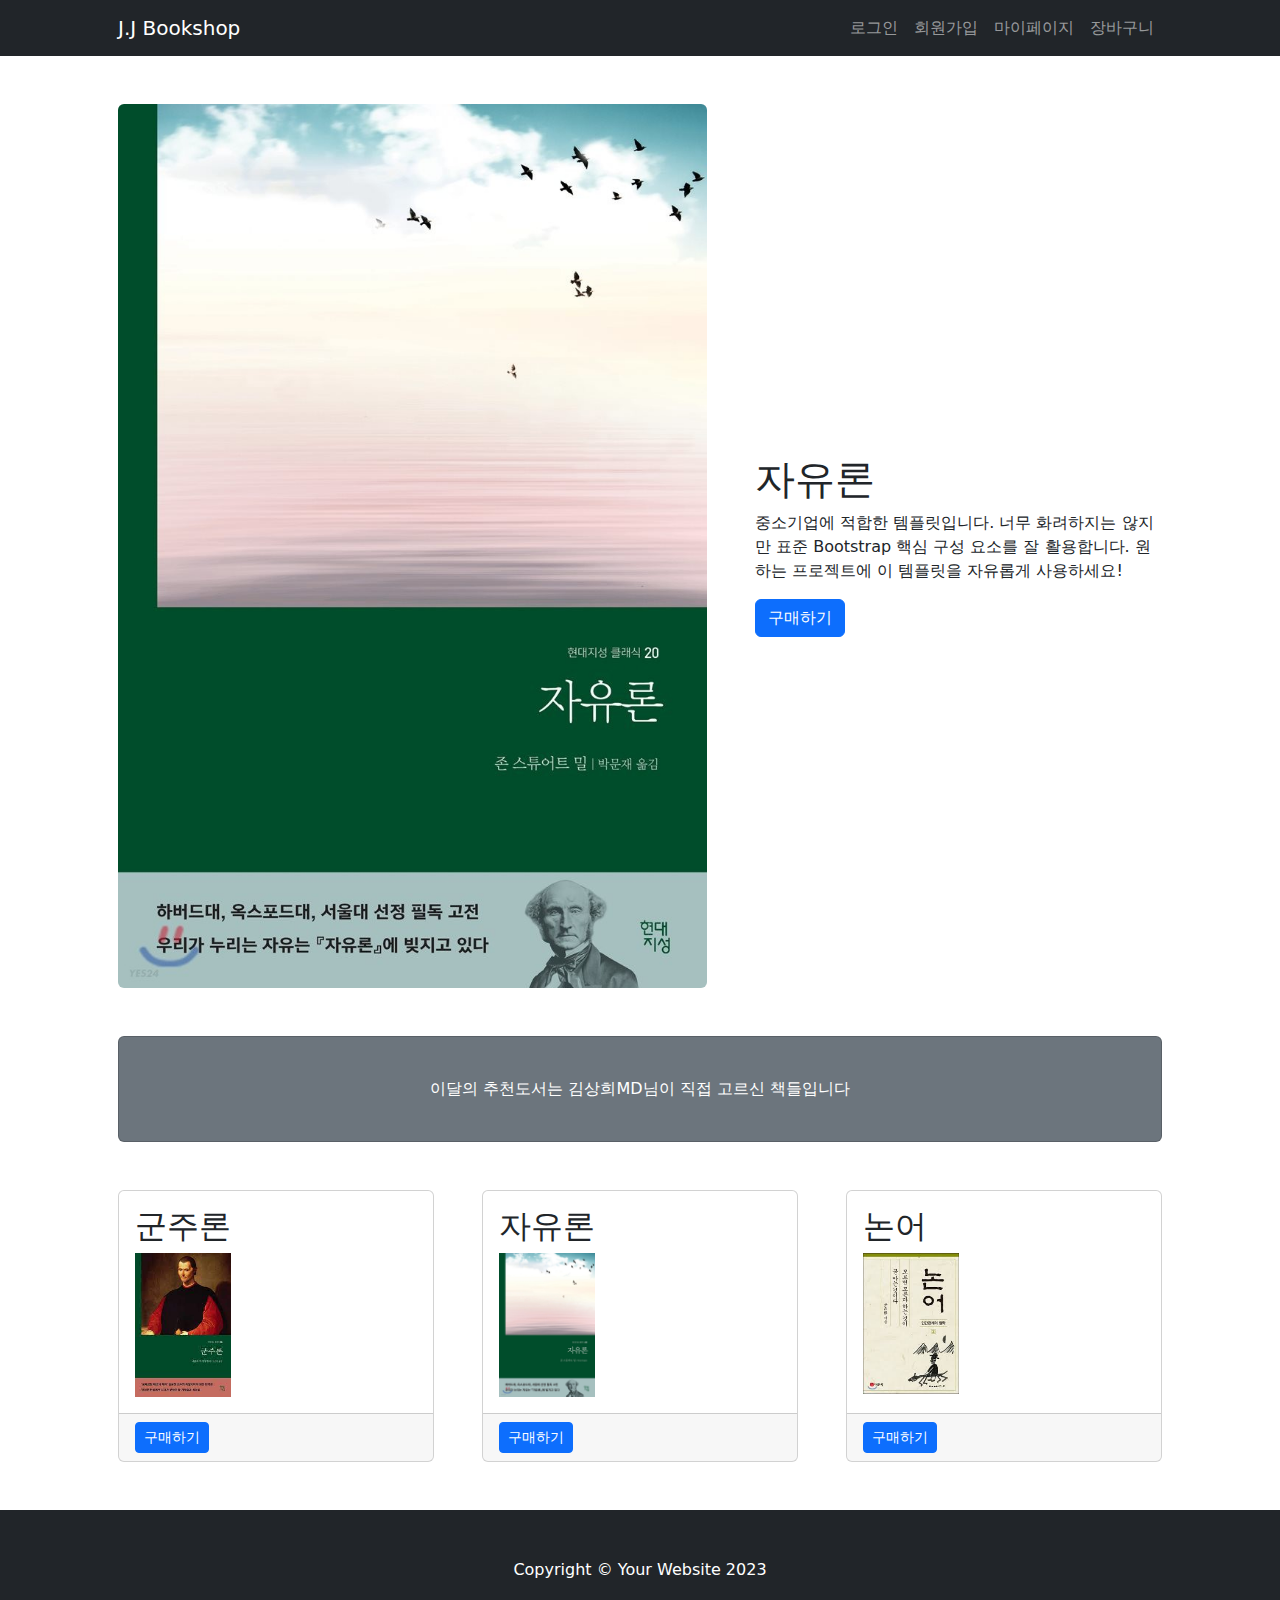
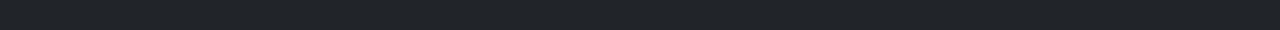
<file: templates/index.html>
<!DOCTYPE html>
<html lang="en">
    <head>
        <meta charset="utf-8" />
        <meta name="viewport" content="width=device-width, initial-scale=1, shrink-to-fit=no" />
        <meta name="description" content="" />
        <meta name="author" content="" />
        <title>J.J Bookshop</title>
        <!-- Favicon-->
        <link rel="icon" type="image/x-icon" href="assets/favicon.ico" />
        <!-- Core theme CSS (includes Bootstrap)-->
        <link href="css/styles.css" rel="stylesheet" />
    </head>
    <body>
        <!-- Responsive navbar-->
        <nav class="navbar navbar-expand-lg navbar-dark bg-dark">
            <div class="container px-5">
                <a class="navbar-brand" href="#!">J.J Bookshop</a>
                <button class="navbar-toggler" type="button" data-bs-toggle="collapse" data-bs-target="#navbarSupportedContent" aria-controls="navbarSupportedContent" aria-expanded="false" aria-label="Toggle navigation"><span class="navbar-toggler-icon"></span></button>
                <div class="collapse navbar-collapse" id="navbarSupportedContent">
                    <ul class="navbar-nav ms-auto mb-2 mb-lg-0">
                        <li class="nav-item"><a class="nav-link" href="#!">로그인</a></li>
                        <li class="nav-item"><a class="nav-link" href="#!">회원가입</a></li>
                        <li class="nav-item"><a class="nav-link" href="#!">마이페이지</a></li>
                        <li class="nav-item"><a class="nav-link" href="#!">장바구니</a></li>
                    </ul>
                </div>
            </div>
        </nav>
        <!-- Page Content-->
        <div class="container px-4 px-lg-5">
            <!-- Heading Row-->
            <div class="row gx-4 gx-lg-5 align-items-center my-5">
                <div class="col-lg-7"><img class="img-fluid rounded mb-4 mb-lg-0" src="img/111.jpg" alt="..." /></div>
                <div class="col-lg-5">
                    <h1 class="font-weight-light">자유론</h1>
                    <p>중소기업에 적합한 템플릿입니다. 너무 화려하지는 않지만 표준 Bootstrap 핵심 구성 요소를 잘 활용합니다. 원하는 프로젝트에 이 템플릿을 자유롭게 사용하세요!</p>
                    <button type="button" class="btn btn-primary">구매하기</button>
                </div>
            </div>
            <!-- Call to Action-->
            <div class="card text-white bg-secondary my-5 py-4 text-center">
                <div class="card-body"><p class="text-white m-0">이달의 추천도서는 김상희MD님이 직접 고르신 책들입니다</p></div>
            </div>
            <!-- Content Row-->
            <div class="row gx-4 gx-lg-5">
                <div class="col-md-4 mb-5">
                    <div class="card h-100">
                        <div class="card-body">
                            <h2 class="card-title">군주론</h2>
                            <img src="img/333.jpg" class="img-fluid" alt="..."style="width: 6rem">
                        </div>
                        <div class="card-footer"><a class="btn btn-primary btn-sm" href="#!">구매하기</a></div>
                    </div>
                </div>
                <div class="col-md-4 mb-5">
                    <div class="card h-100">
                        <div class="card-body">
                            <h2 class="card-title">자유론</h2>
                            <img src="img/111.jpg" class="img-fluid" alt="..."style="width: 6rem">
                        </div>
                        <div class="card-footer"><a class="btn btn-primary btn-sm" href="#!">구매하기</a></div>
                    </div>
                </div>
                <div class="col-md-4 mb-5">
                    <div class="card h-100">
                        <div class="card-body">
                            <h2 class="card-title">논어</h2>
                            <img src="img/222.jpg" class="img-fluid" alt="..."style="width: 6rem">
                        </div>
                        <div class="card-footer"><a class="btn btn-primary btn-sm" href="#!">구매하기</a></div>
                    </div>
                </div>
            </div>
        </div>
        <!-- Footer-->
        <footer class="py-5 bg-dark">
            <div class="container px-4 px-lg-5"><p class="m-0 text-center text-white">Copyright &copy; Your Website 2023</p></div>
        </footer>
        <!-- Bootstrap core JS-->
        <script src="https://cdn.jsdelivr.net/npm/bootstrap@5.2.3/dist/js/bootstrap.bundle.min.js"></script>
        <!-- Core theme JS-->
        <script src="js/scripts.js"></script>
    </body>
</html>
</file>
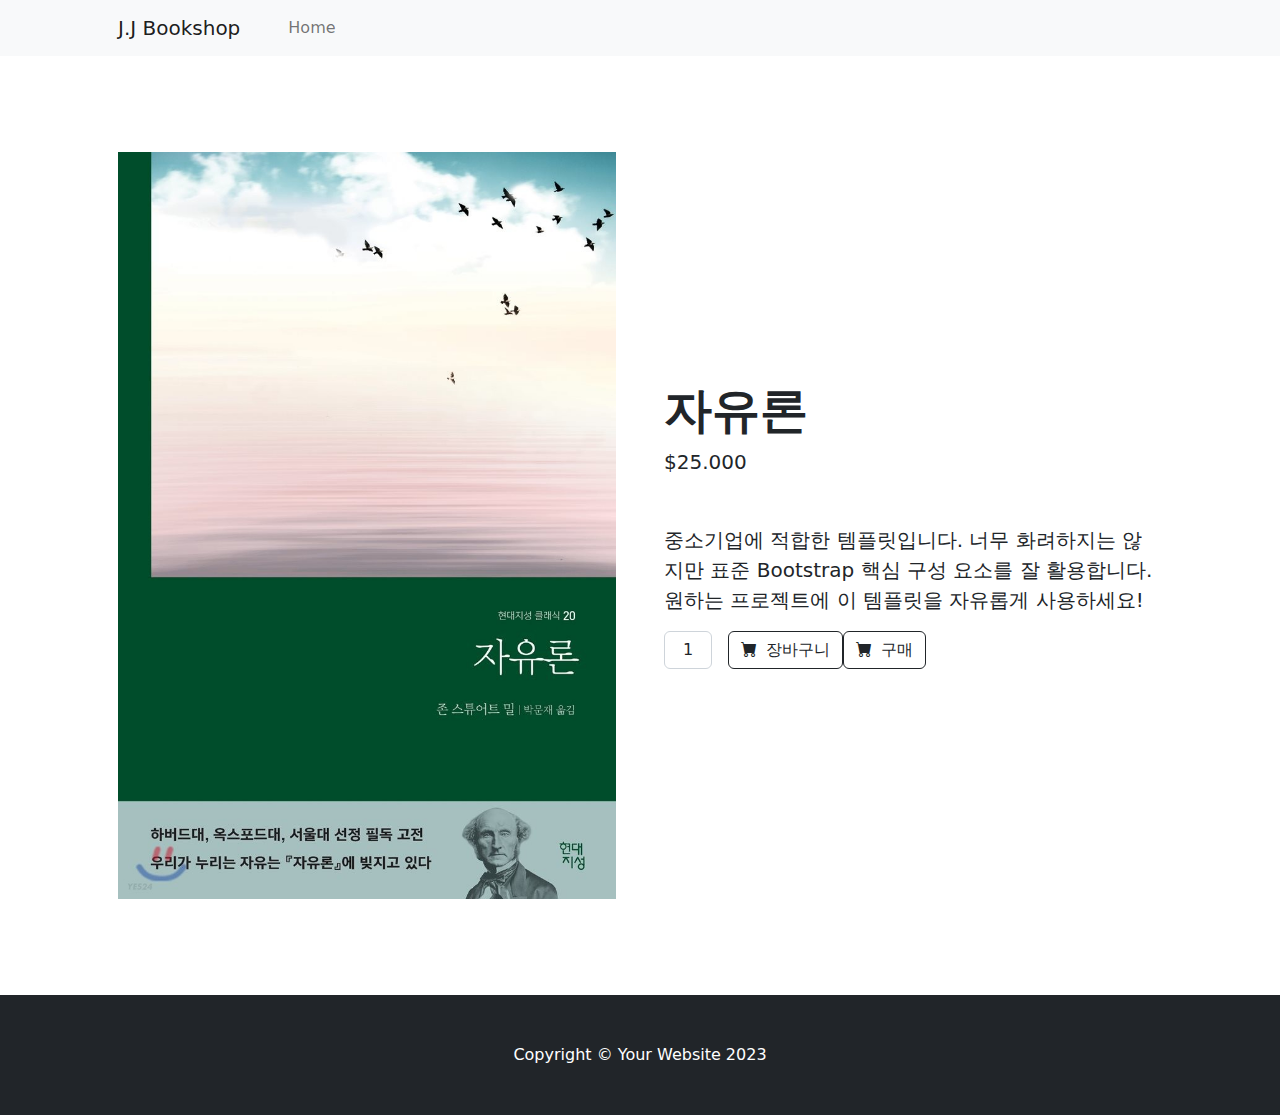
<file: templates/buy.html>
<!DOCTYPE html>
<html lang="en">
    <head>
        <meta charset="utf-8" />
        <meta name="viewport" content="width=device-width, initial-scale=1, shrink-to-fit=no" />
        <meta name="description" content="" />
        <meta name="author" content="" />
        <title>J.J Bookshop</title>
        <!-- Favicon-->
        <link rel="icon" type="image/x-icon" href="assets/favicon.ico" />
        <!-- Bootstrap icons-->
        <link href="https://cdn.jsdelivr.net/npm/bootstrap-icons@1.5.0/font/bootstrap-icons.css" rel="stylesheet" />
        <!-- Core theme CSS (includes Bootstrap)-->
        <link href="css/styles.css" rel="stylesheet" />
    </head>
    <body>
        <!-- Navigation-->
        <nav class="navbar navbar-expand-lg navbar-light bg-light">
            <div class="container px-4 px-lg-5">
                <a class="navbar-brand" href="#!">J.J Bookshop</a>
                <button class="navbar-toggler" type="button" data-bs-toggle="collapse" data-bs-target="#navbarSupportedContent" aria-controls="navbarSupportedContent" aria-expanded="false" aria-label="Toggle navigation"><span class="navbar-toggler-icon"></span></button>
                <div class="collapse navbar-collapse" id="navbarSupportedContent">
                    <ul class="navbar-nav me-auto mb-2 mb-lg-0 ms-lg-4">
                        <li class="nav-item"><a class="nav-link " aria-current="page" href="#!">Home</a></li>
                    </ul>
                </div>
            </div>
        </nav>
        <!-- Product section-->
        <section class="py-5">
            <div class="container px-4 px-lg-5 my-5">
                <div class="row gx-4 gx-lg-5 align-items-center">
                    <div class="col-md-6"><img class="card-img-top mb-5 mb-md-0" src="img/111.jpg" alt="..." /></div>
                    <div class="col-md-6">
                        <h1 class="display-5 fw-bolder">자유론</h1>
                        <div class="fs-5 mb-5">
                            <span>$25.000</span>
                        </div>
                        <p class="lead">중소기업에 적합한 템플릿입니다. 너무 화려하지는 않지만 표준 Bootstrap 핵심 구성 요소를 잘 활용합니다. 원하는 프로젝트에 이 템플릿을 자유롭게 사용하세요!</p>
                        <div class="d-flex">
                            <input class="form-control text-center me-3" id="inputQuantity" type="num" value="1" style="max-width: 3rem" />
                            <button class="btn btn-outline-dark flex-shrink-0" type="button">
                                <i class="bi-cart-fill me-1"></i>
                                장바구니
                            </button>
                            <button class="btn btn-outline-dark flex-shrink-0" type="button">
                                <i class="bi-cart-fill me-1"></i>
                                구매
                            </button>
                        </div>
                    </div>
                </div>
            </div>
        </section>
        <!-- Related items section-->
        <!-- Footer-->
        <footer class="py-5 bg-dark">
            <div class="container"><p class="m-0 text-center text-white">Copyright &copy; Your Website 2023</p></div>
        </footer>
        <!-- Bootstrap core JS-->
        <script src="https://cdn.jsdelivr.net/npm/bootstrap@5.2.3/dist/js/bootstrap.bundle.min.js"></script>
        <!-- Core theme JS-->
        <script src="js/scripts.js"></script>
    </body>
</html>
</file>
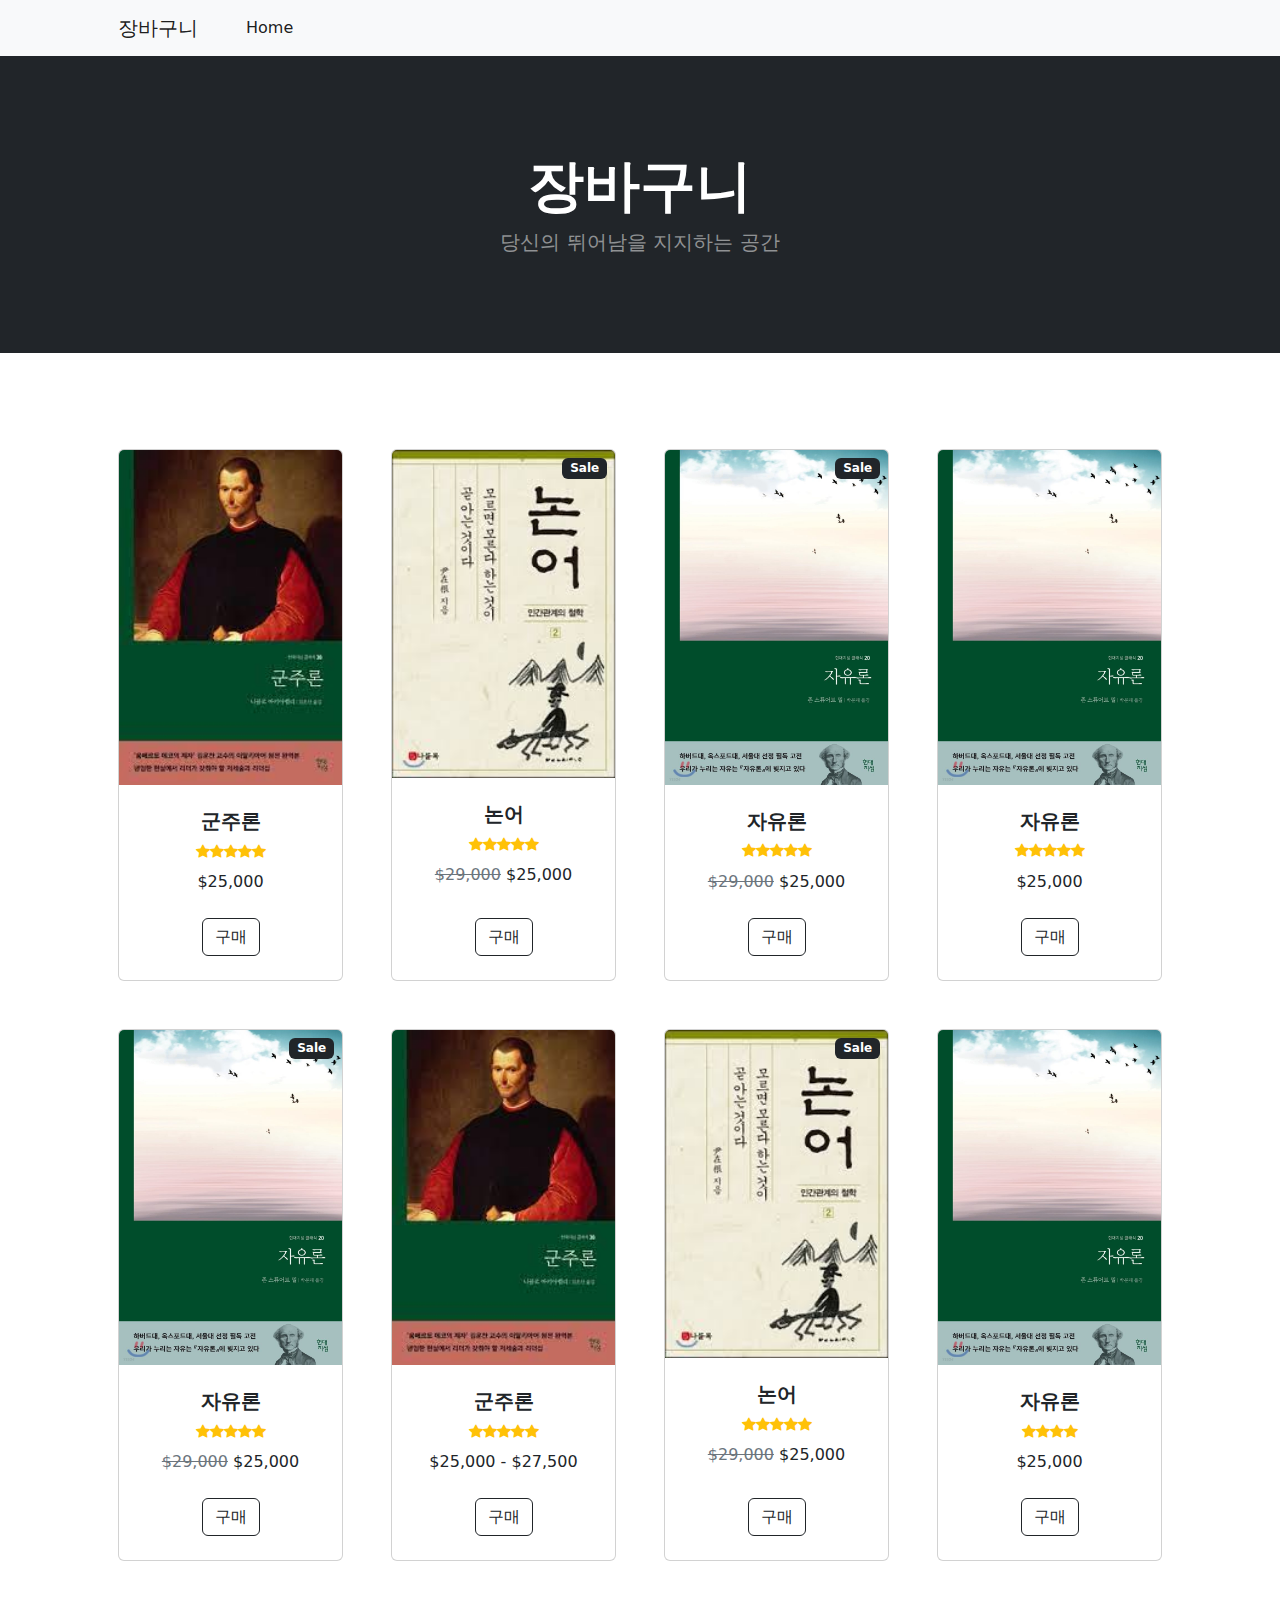
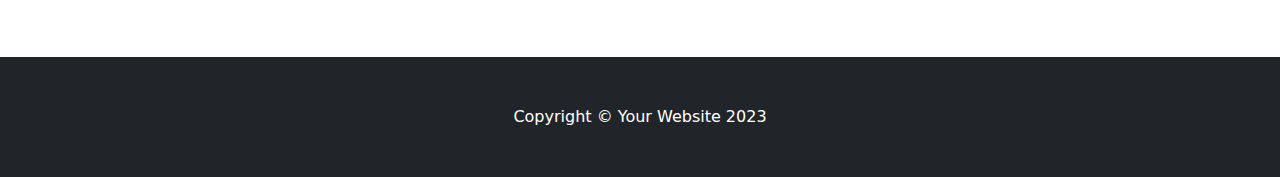
<file: templates/collect.html>
<!DOCTYPE html>
<html lang="en">
    <head>
        <meta charset="utf-8" />
        <meta name="viewport" content="width=device-width, initial-scale=1, shrink-to-fit=no" />
        <meta name="description" content="" />
        <meta name="author" content="" />
        <title>J.J Bookshop</title>
        <!-- Favicon-->
        <link rel="icon" type="image/x-icon" href="assets/favicon.ico" />
        <!-- Bootstrap icons-->
        <link href="https://cdn.jsdelivr.net/npm/bootstrap-icons@1.5.0/font/bootstrap-icons.css" rel="stylesheet" />
        <!-- Core theme CSS (includes Bootstrap)-->
        <link href="css/styles.css" rel="stylesheet" />
    </head>
    <body>
        <!-- Navigation-->
        <nav class="navbar navbar-expand-lg navbar-light bg-light">
            <div class="container px-4 px-lg-5">
                <a class="navbar-brand" href="#!">장바구니</a>
                <button class="navbar-toggler" type="button" data-bs-toggle="collapse" data-bs-target="#navbarSupportedContent" aria-controls="navbarSupportedContent" aria-expanded="false" aria-label="Toggle navigation"><span class="navbar-toggler-icon"></span></button>
                <div class="collapse navbar-collapse" id="navbarSupportedContent">
                    <ul class="navbar-nav me-auto mb-2 mb-lg-0 ms-lg-4">
                        <li class="nav-item"><a class="nav-link active" aria-current="page" href="#!">Home</a></li>
                    </ul>
                    <form class="d-flex">
                    </form>
                </div>
            </div>
        </nav>
        <!-- Header-->
        <header class="bg-dark py-5">
            <div class="container px-4 px-lg-5 my-5">
                <div class="text-center text-white">
                    <h1 class="display-4 fw-bolder">장바구니</h1>
                    <p class="lead fw-normal text-white-50 mb-0">당신의 뛰어남을 지지하는 공간</p>
                </div>
            </div>
        </header>
        <!-- Section-->
        <section class="py-5">
            <div class="container px-4 px-lg-5 mt-5">
                <div class="row gx-4 gx-lg-5 row-cols-2 row-cols-md-3 row-cols-xl-4 justify-content-center">
                    <div class="col mb-5">
                        <div class="card h-100">
                            <!-- Product image-->
                            <img class="card-img-top" src="img/333.jpg" alt="..." />
                            <!-- Product details-->
                            <div class="card-body p-4">
                                <div class="text-center">
                                    <!-- Product name-->
                                    <h5 class="fw-bolder">군주론</h5>
                                    <div class="d-flex justify-content-center small text-warning mb-2">
                                        <div class="bi-star-fill"></div>
                                        <div class="bi-star-fill"></div>
                                        <div class="bi-star-fill"></div>
                                        <div class="bi-star-fill"></div>
                                        <div class="bi-star-fill"></div>
                                    </div>
                                    <!-- Product price-->
                                    $25,000 
                                </div>
                            </div>
                            <!-- Product actions-->
                            <div class="card-footer p-4 pt-0 border-top-0 bg-transparent">
                                <div class="text-center"><a class="btn btn-outline-dark mt-auto" href="#">구매</a></div>
                            </div>
                        </div>
                    </div>
                    <div class="col mb-5">
                        <div class="card h-100">
                            <!-- Sale badge-->
                            <div class="badge bg-dark text-white position-absolute" style="top: 0.5rem; right: 0.5rem">Sale</div>
                            <!-- Product image-->
                            <img class="card-img-top" src="img/222.jpg" alt="..." />
                            <!-- Product details-->
                            <div class="card-body p-4">
                                <div class="text-center">
                                    <!-- Product name-->
                                    <h5 class="fw-bolder">논어</h5>
                                    <!-- Product reviews-->
                                    <div class="d-flex justify-content-center small text-warning mb-2">
                                        <div class="bi-star-fill"></div>
                                        <div class="bi-star-fill"></div>
                                        <div class="bi-star-fill"></div>
                                        <div class="bi-star-fill"></div>
                                        <div class="bi-star-fill"></div>
                                    </div>
                                    <!-- Product price-->
                                    <span class="text-muted text-decoration-line-through">$29,000</span>
                                    $25,000 
                                </div>
                            </div>
                            <!-- Product actions-->
                            <div class="card-footer p-4 pt-0 border-top-0 bg-transparent">
                                <div class="text-center"><a class="btn btn-outline-dark mt-auto" href="#">구매</a></div>
                            </div>
                        </div>
                    </div>
                    <div class="col mb-5">
                        <div class="card h-100">
                            <!-- Sale badge-->
                            <div class="badge bg-dark text-white position-absolute" style="top: 0.5rem; right: 0.5rem">Sale</div>
                            <!-- Product image-->
                            <img class="card-img-top" src="img/111.jpg" alt="..." />
                            <!-- Product details-->
                            <div class="card-body p-4">
                                <div class="text-center">
                                    <!-- Product name-->
                                    <h5 class="fw-bolder">자유론</h5>
                                    <div class="d-flex justify-content-center small text-warning mb-2">
                                        <div class="bi-star-fill"></div>
                                        <div class="bi-star-fill"></div>
                                        <div class="bi-star-fill"></div>
                                        <div class="bi-star-fill"></div>
                                        <div class="bi-star-fill"></div>
                                    </div>
                                    <!-- Product price-->
                                    <span class="text-muted text-decoration-line-through">$29,000</span>
                                    $25,000 
                                </div>
                            </div>
                            <!-- Product actions-->
                            <div class="card-footer p-4 pt-0 border-top-0 bg-transparent">
                                <div class="text-center"><a class="btn btn-outline-dark mt-auto" href="#">구매</a></div>
                            </div>
                        </div>
                    </div>
                    <div class="col mb-5">
                        <div class="card h-100">
                            <!-- Product image-->
                            <img class="card-img-top" src="img/111.jpg" alt="..." />
                            <!-- Product details-->
                            <div class="card-body p-4">
                                <div class="text-center">
                                    <!-- Product name-->
                                    <h5 class="fw-bolder">자유론</h5>
                                    <!-- Product reviews-->
                                    <div class="d-flex justify-content-center small text-warning mb-2">
                                        <div class="bi-star-fill"></div>
                                        <div class="bi-star-fill"></div>
                                        <div class="bi-star-fill"></div>
                                        <div class="bi-star-fill"></div>
                                        <div class="bi-star-fill"></div>
                                    </div>
                                    <!-- Product price-->
                                    $25,000 
                                </div>
                            </div>
                            <!-- Product actions-->
                            <div class="card-footer p-4 pt-0 border-top-0 bg-transparent">
                                <div class="text-center"><a class="btn btn-outline-dark mt-auto" href="#">구매</a></div>
                            </div>
                        </div>
                    </div>
                    <div class="col mb-5">
                        <div class="card h-100">
                            <!-- Sale badge-->
                            <div class="badge bg-dark text-white position-absolute" style="top: 0.5rem; right: 0.5rem">Sale</div>
                            <!-- Product image-->
                            <img class="card-img-top" src="img/111.jpg" alt="..." />
                            <!-- Product details-->
                            <div class="card-body p-4">
                                <div class="text-center">
                                    <!-- Product name-->
                                    <h5 class="fw-bolder">자유론</h5>
                                    <div class="d-flex justify-content-center small text-warning mb-2">
                                        <div class="bi-star-fill"></div>
                                        <div class="bi-star-fill"></div>
                                        <div class="bi-star-fill"></div>
                                        <div class="bi-star-fill"></div>
                                        <div class="bi-star-fill"></div>
                                    </div>
                                    <!-- Product price-->
                                    <span class="text-muted text-decoration-line-through">$29,000</span>
                                    $25,000 
                                </div>
                            </div>
                            <!-- Product actions-->
                            <div class="card-footer p-4 pt-0 border-top-0 bg-transparent">
                                <div class="text-center"><a class="btn btn-outline-dark mt-auto" href="#">구매</a></div>
                            </div>
                        </div>
                    </div>
                    <div class="col mb-5">
                        <div class="card h-100">
                            <!-- Product image-->
                            <img class="card-img-top" src="img/333.jpg" alt="..." />
                            <!-- Product details-->
                            <div class="card-body p-4">
                                <div class="text-center">
                                    <!-- Product name-->
                                    <h5 class="fw-bolder">군주론</h5>
                                    <div class="d-flex justify-content-center small text-warning mb-2">
                                        <div class="bi-star-fill"></div>
                                        <div class="bi-star-fill"></div>
                                        <div class="bi-star-fill"></div>
                                        <div class="bi-star-fill"></div>
                                        <div class="bi-star-fill"></div>
                                    </div>
                                    <!-- Product price-->
                                    $25,000 - $27,500
                                </div>
                            </div>
                            <!-- Product actions-->
                            <div class="card-footer p-4 pt-0 border-top-0 bg-transparent">
                                <div class="text-center"><a class="btn btn-outline-dark mt-auto" href="#">구매</a></div>
                            </div>
                        </div>
                    </div>
                    <div class="col mb-5">
                        <div class="card h-100">
                            <!-- Sale badge-->
                            <div class="badge bg-dark text-white position-absolute" style="top: 0.5rem; right: 0.5rem">Sale</div>
                            <!-- Product image-->
                            <img class="card-img-top" src="img/222.jpg" alt="..." />
                            <!-- Product details-->
                            <div class="card-body p-4">
                                <div class="text-center">
                                    <!-- Product name-->
                                    <h5 class="fw-bolder">논어</h5>
                                    <!-- Product reviews-->
                                    <div class="d-flex justify-content-center small text-warning mb-2">
                                        <div class="bi-star-fill"></div>
                                        <div class="bi-star-fill"></div>
                                        <div class="bi-star-fill"></div>
                                        <div class="bi-star-fill"></div>
                                        <div class="bi-star-fill"></div>
                                    </div>
                                    <!-- Product price-->
                                    <span class="text-muted text-decoration-line-through">$29,000</span>
                                    $25,000 
                                </div>
                            </div>
                            <!-- Product actions-->
                            <div class="card-footer p-4 pt-0 border-top-0 bg-transparent">
                                <div class="text-center"><a class="btn btn-outline-dark mt-auto" href="#">구매</a></div>
                            </div>
                        </div>
                    </div>
                    <div class="col mb-5">
                        <div class="card h-100">
                            <!-- Product image-->
                            <img class="card-img-top" src="img/111.jpg" alt="..." />
                            <!-- Product details-->
                            <div class="card-body p-4">
                                <div class="text-center">
                                    <!-- Product name-->
                                    <h5 class="fw-bolder">자유론</h5>
                                    <!-- Product reviews-->
                                    <div class="d-flex justify-content-center small text-warning mb-2">
                                        <div class="bi-star-fill"></div>
                                        <div class="bi-star-fill"></div>
                                        <div class="bi-star-fill"></div>
                                        <div class="bi-star-fill"></div>
                                    </div>
                                    <!-- Product price-->
                                    $25,000 
                                </div>
                            </div>
                            <!-- Product actions-->
                            <div class="card-footer p-4 pt-0 border-top-0 bg-transparent">
                                <div class="text-center"><a class="btn btn-outline-dark mt-auto" href="#">구매</a></div>
                            </div>
                        </div>
                    </div>
                </div>
            </div>
        </section>
        <!-- Footer-->
        <footer class="py-5 bg-dark">
            <div class="container"><p class="m-0 text-center text-white">Copyright &copy; Your Website 2023</p></div>
        </footer>
        <!-- Bootstrap core JS-->
        <script src="https://cdn.jsdelivr.net/npm/bootstrap@5.2.3/dist/js/bootstrap.bundle.min.js"></script>
        <!-- Core theme JS-->
        <script src="js/scripts.js"></script>
    </body>
</html>
</file>
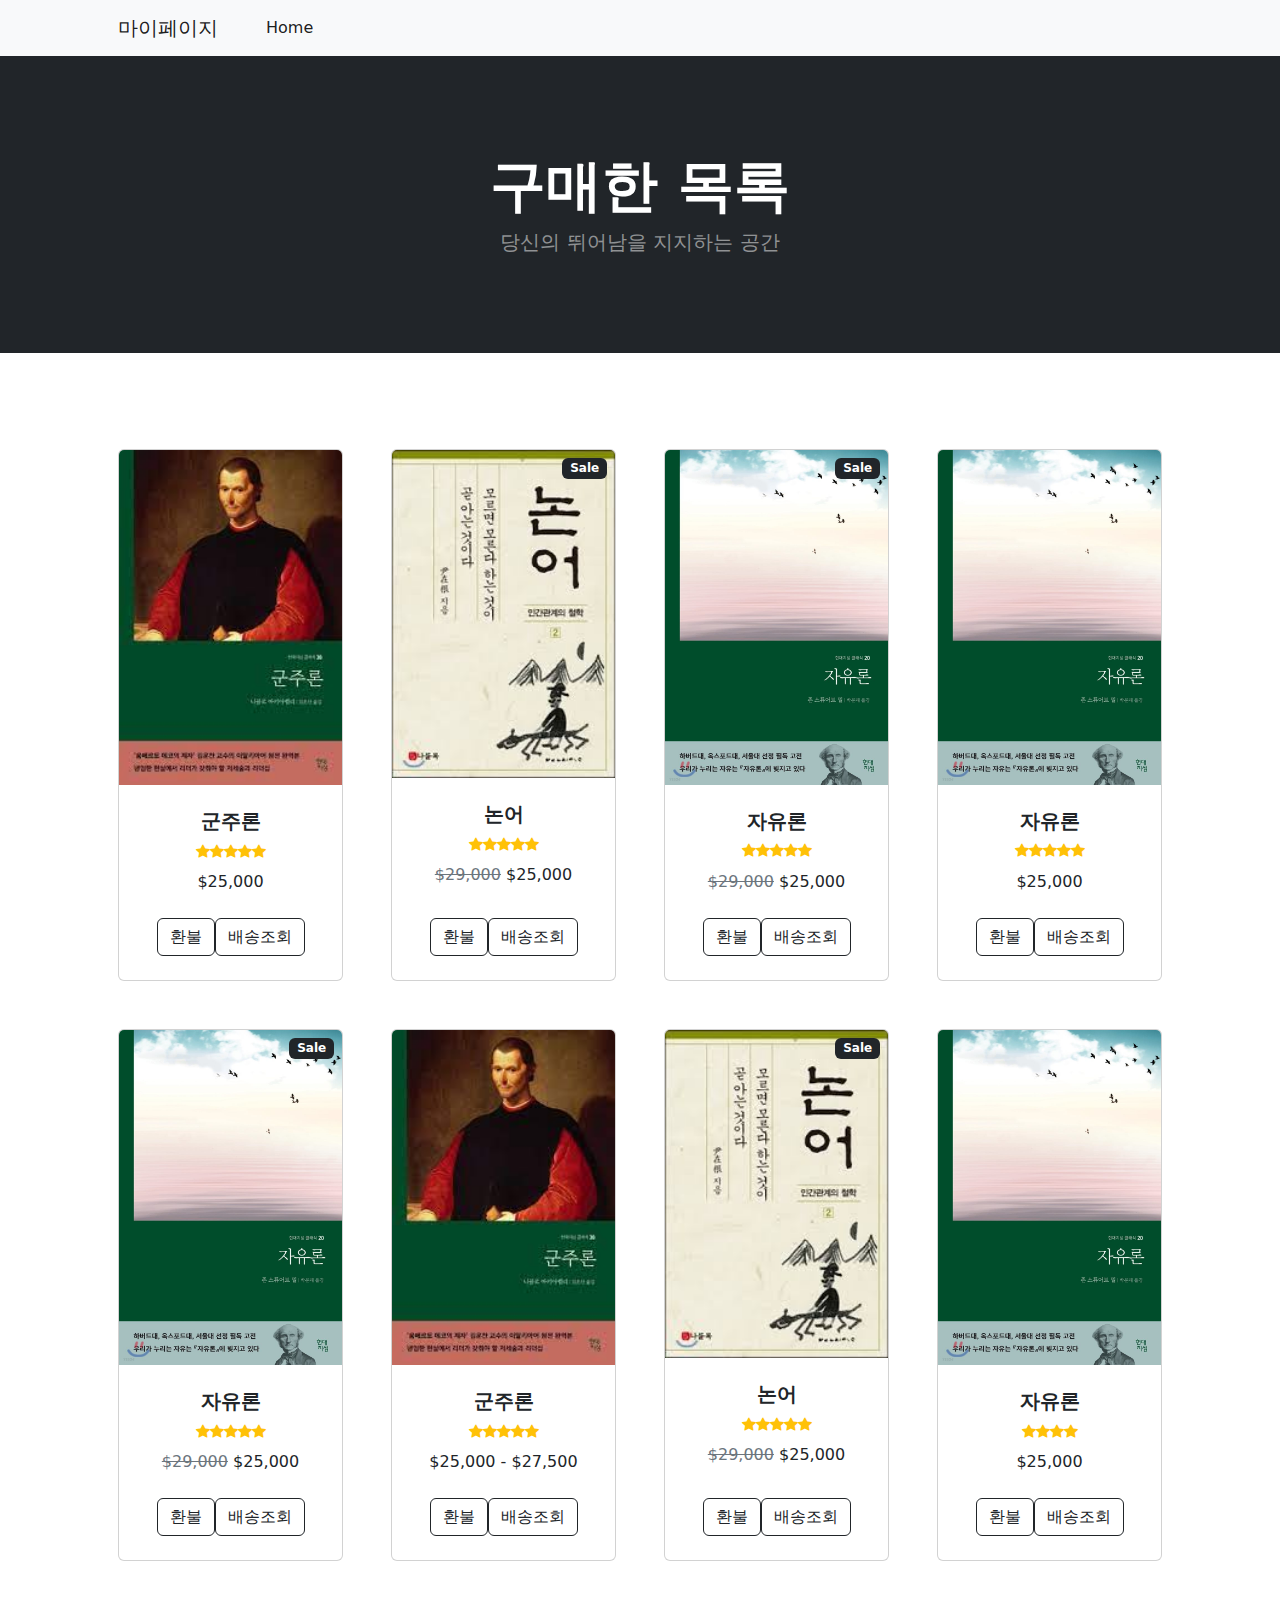
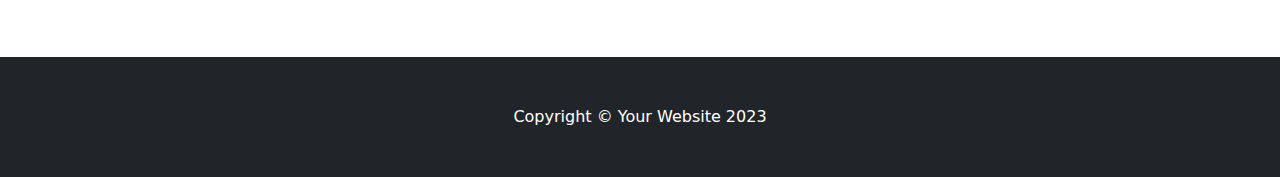
<file: templates/mypage.html>
<!DOCTYPE html>
<html lang="en">
    <head>
        <meta charset="utf-8" />
        <meta name="viewport" content="width=device-width, initial-scale=1, shrink-to-fit=no" />
        <meta name="description" content="" />
        <meta name="author" content="" />
        <title>J.J Bookshop</title>
        <!-- Favicon-->
        <link rel="icon" type="image/x-icon" href="assets/favicon.ico" />
        <!-- Bootstrap icons-->
        <link href="https://cdn.jsdelivr.net/npm/bootstrap-icons@1.5.0/font/bootstrap-icons.css" rel="stylesheet" />
        <!-- Core theme CSS (includes Bootstrap)-->
        <link href="css/styles.css" rel="stylesheet" />
    </head>
    <body>
        <!-- Navigation-->
        <nav class="navbar navbar-expand-lg navbar-light bg-light">
            <div class="container px-4 px-lg-5">
                <a class="navbar-brand" href="#!">마이페이지</a>
                <button class="navbar-toggler" type="button" data-bs-toggle="collapse" data-bs-target="#navbarSupportedContent" aria-controls="navbarSupportedContent" aria-expanded="false" aria-label="Toggle navigation"><span class="navbar-toggler-icon"></span></button>
                <div class="collapse navbar-collapse" id="navbarSupportedContent">
                    <ul class="navbar-nav me-auto mb-2 mb-lg-0 ms-lg-4">
                        <li class="nav-item"><a class="nav-link active" aria-current="page" href="#!">Home</a></li>
                    </ul>
                    <form class="d-flex">
                    </form>
                </div>
            </div>
        </nav>
        <!-- Header-->
        <header class="bg-dark py-5">
            <div class="container px-4 px-lg-5 my-5">
                <div class="text-center text-white">
                    <h1 class="display-4 fw-bolder">구매한 목록</h1>
                    <p class="lead fw-normal text-white-50 mb-0">당신의 뛰어남을 지지하는 공간</p>
                </div>
            </div>
        </header>
        <!-- Section-->
        <section class="py-5">
            <div class="container px-4 px-lg-5 mt-5">
                <div class="row gx-4 gx-lg-5 row-cols-2 row-cols-md-3 row-cols-xl-4 justify-content-center">
                    <div class="col mb-5">
                        <div class="card h-100">
                            <!-- Product image-->
                            <img class="card-img-top" src="img/333.jpg" alt="..." />
                            <!-- Product details-->
                            <div class="card-body p-4">
                                <div class="text-center">
                                    <!-- Product name-->
                                    <h5 class="fw-bolder">군주론</h5>
                                    <div class="d-flex justify-content-center small text-warning mb-2">
                                        <div class="bi-star-fill"></div>
                                        <div class="bi-star-fill"></div>
                                        <div class="bi-star-fill"></div>
                                        <div class="bi-star-fill"></div>
                                        <div class="bi-star-fill"></div>
                                    </div>
                                    <!-- Product price-->
                                    $25,000 
                                </div>
                            </div>
                            <!-- Product actions-->
                            <div class="card-footer p-4 pt-0 border-top-0 bg-transparent">
                                <div class="text-center"><a class="btn btn-outline-dark mt-auto" href="#">환불</a><a class="btn btn-outline-dark mt-auto" href="#">배송조회</a></div>
                            </div>
                        </div>
                    </div>
                    <div class="col mb-5">
                        <div class="card h-100">
                            <!-- Sale badge-->
                            <div class="badge bg-dark text-white position-absolute" style="top: 0.5rem; right: 0.5rem">Sale</div>
                            <!-- Product image-->
                            <img class="card-img-top" src="img/222.jpg" alt="..." />
                            <!-- Product details-->
                            <div class="card-body p-4">
                                <div class="text-center">
                                    <!-- Product name-->
                                    <h5 class="fw-bolder">논어</h5>
                                    <!-- Product reviews-->
                                    <div class="d-flex justify-content-center small text-warning mb-2">
                                        <div class="bi-star-fill"></div>
                                        <div class="bi-star-fill"></div>
                                        <div class="bi-star-fill"></div>
                                        <div class="bi-star-fill"></div>
                                        <div class="bi-star-fill"></div>
                                    </div>
                                    <!-- Product price-->
                                    <span class="text-muted text-decoration-line-through">$29,000</span>
                                    $25,000 
                                </div>
                            </div>
                            <!-- Product actions-->
                            <div class="card-footer p-4 pt-0 border-top-0 bg-transparent">
                                <div class="text-center"><a class="btn btn-outline-dark mt-auto" href="#">환불</a><a class="btn btn-outline-dark mt-auto" href="#">배송조회</a></div>
                            </div>
                        </div>
                    </div>
                    <div class="col mb-5">
                        <div class="card h-100">
                            <!-- Sale badge-->
                            <div class="badge bg-dark text-white position-absolute" style="top: 0.5rem; right: 0.5rem">Sale</div>
                            <!-- Product image-->
                            <img class="card-img-top" src="img/111.jpg" alt="..." />
                            <!-- Product details-->
                            <div class="card-body p-4">
                                <div class="text-center">
                                    <!-- Product name-->
                                    <h5 class="fw-bolder">자유론</h5>
                                    <div class="d-flex justify-content-center small text-warning mb-2">
                                        <div class="bi-star-fill"></div>
                                        <div class="bi-star-fill"></div>
                                        <div class="bi-star-fill"></div>
                                        <div class="bi-star-fill"></div>
                                        <div class="bi-star-fill"></div>
                                    </div>
                                    <!-- Product price-->
                                    <span class="text-muted text-decoration-line-through">$29,000</span>
                                    $25,000 
                                </div>
                            </div>
                            <!-- Product actions-->
                            <div class="card-footer p-4 pt-0 border-top-0 bg-transparent">
                                <div class="text-center"><a class="btn btn-outline-dark mt-auto" href="#">환불</a><a class="btn btn-outline-dark mt-auto" href="#">배송조회</a></div>
                            </div>
                        </div>
                    </div>
                    <div class="col mb-5">
                        <div class="card h-100">
                            <!-- Product image-->
                            <img class="card-img-top" src="img/111.jpg" alt="..." />
                            <!-- Product details-->
                            <div class="card-body p-4">
                                <div class="text-center">
                                    <!-- Product name-->
                                    <h5 class="fw-bolder">자유론</h5>
                                    <!-- Product reviews-->
                                    <div class="d-flex justify-content-center small text-warning mb-2">
                                        <div class="bi-star-fill"></div>
                                        <div class="bi-star-fill"></div>
                                        <div class="bi-star-fill"></div>
                                        <div class="bi-star-fill"></div>
                                        <div class="bi-star-fill"></div>
                                    </div>
                                    <!-- Product price-->
                                    $25,000 
                                </div>
                            </div>
                            <!-- Product actions-->
                            <div class="card-footer p-4 pt-0 border-top-0 bg-transparent">
                                <div class="text-center"><a class="btn btn-outline-dark mt-auto" href="#">환불</a><a class="btn btn-outline-dark mt-auto" href="#">배송조회</a></div>
                            </div>
                        </div>
                    </div>
                    <div class="col mb-5">
                        <div class="card h-100">
                            <!-- Sale badge-->
                            <div class="badge bg-dark text-white position-absolute" style="top: 0.5rem; right: 0.5rem">Sale</div>
                            <!-- Product image-->
                            <img class="card-img-top" src="img/111.jpg" alt="..." />
                            <!-- Product details-->
                            <div class="card-body p-4">
                                <div class="text-center">
                                    <!-- Product name-->
                                    <h5 class="fw-bolder">자유론</h5>
                                    <div class="d-flex justify-content-center small text-warning mb-2">
                                        <div class="bi-star-fill"></div>
                                        <div class="bi-star-fill"></div>
                                        <div class="bi-star-fill"></div>
                                        <div class="bi-star-fill"></div>
                                        <div class="bi-star-fill"></div>
                                    </div>
                                    <!-- Product price-->
                                    <span class="text-muted text-decoration-line-through">$29,000</span>
                                    $25,000 
                                </div>
                            </div>
                            <!-- Product actions-->
                            <div class="card-footer p-4 pt-0 border-top-0 bg-transparent">
                                <div class="text-center"><a class="btn btn-outline-dark mt-auto" href="#">환불</a><a class="btn btn-outline-dark mt-auto" href="#">배송조회</a></div>
                            </div>
                        </div>
                    </div>
                    <div class="col mb-5">
                        <div class="card h-100">
                            <!-- Product image-->
                            <img class="card-img-top" src="img/333.jpg" alt="..." />
                            <!-- Product details-->
                            <div class="card-body p-4">
                                <div class="text-center">
                                    <!-- Product name-->
                                    <h5 class="fw-bolder">군주론</h5>
                                    <div class="d-flex justify-content-center small text-warning mb-2">
                                        <div class="bi-star-fill"></div>
                                        <div class="bi-star-fill"></div>
                                        <div class="bi-star-fill"></div>
                                        <div class="bi-star-fill"></div>
                                        <div class="bi-star-fill"></div>
                                    </div>
                                    <!-- Product price-->
                                    $25,000 - $27,500
                                </div>
                            </div>
                            <!-- Product actions-->
                            <div class="card-footer p-4 pt-0 border-top-0 bg-transparent">
                                <div class="text-center"><a class="btn btn-outline-dark mt-auto" href="#">환불</a><a class="btn btn-outline-dark mt-auto" href="#">배송조회</a></div>
                            </div>
                        </div>
                    </div>
                    <div class="col mb-5">
                        <div class="card h-100">
                            <!-- Sale badge-->
                            <div class="badge bg-dark text-white position-absolute" style="top: 0.5rem; right: 0.5rem">Sale</div>
                            <!-- Product image-->
                            <img class="card-img-top" src="img/222.jpg" alt="..." />
                            <!-- Product details-->
                            <div class="card-body p-4">
                                <div class="text-center">
                                    <!-- Product name-->
                                    <h5 class="fw-bolder">논어</h5>
                                    <!-- Product reviews-->
                                    <div class="d-flex justify-content-center small text-warning mb-2">
                                        <div class="bi-star-fill"></div>
                                        <div class="bi-star-fill"></div>
                                        <div class="bi-star-fill"></div>
                                        <div class="bi-star-fill"></div>
                                        <div class="bi-star-fill"></div>
                                    </div>
                                    <!-- Product price-->
                                    <span class="text-muted text-decoration-line-through">$29,000</span>
                                    $25,000 
                                </div>
                            </div>
                            <!-- Product actions-->
                            <div class="card-footer p-4 pt-0 border-top-0 bg-transparent">
                                <div class="text-center"><a class="btn btn-outline-dark mt-auto" href="#">환불</a><a class="btn btn-outline-dark mt-auto" href="#">배송조회</a></div>
                            </div>
                        </div>
                    </div>
                    <div class="col mb-5">
                        <div class="card h-100">
                            <!-- Product image-->
                            <img class="card-img-top" src="img/111.jpg" alt="..." />
                            <!-- Product details-->
                            <div class="card-body p-4">
                                <div class="text-center">
                                    <!-- Product name-->
                                    <h5 class="fw-bolder">자유론</h5>
                                    <!-- Product reviews-->
                                    <div class="d-flex justify-content-center small text-warning mb-2">
                                        <div class="bi-star-fill"></div>
                                        <div class="bi-star-fill"></div>
                                        <div class="bi-star-fill"></div>
                                        <div class="bi-star-fill"></div>
                                    </div>
                                    <!-- Product price-->
                                    $25,000 
                                </div>
                            </div>
                            <!-- Product actions-->
                            <div class="card-footer p-4 pt-0 border-top-0 bg-transparent">
                                <div class="text-center"><a class="btn btn-outline-dark mt-auto" href="#">환불</a><a class="btn btn-outline-dark mt-auto" href="#">배송조회</a></div>
                            </div>
                        </div>
                    </div>
                </div>
            </div>
        </section>
        <!-- Footer-->
        <footer class="py-5 bg-dark">
            <div class="container"><p class="m-0 text-center text-white">Copyright &copy; Your Website 2023</p></div>
        </footer>
        <!-- Bootstrap core JS-->
        <script src="https://cdn.jsdelivr.net/npm/bootstrap@5.2.3/dist/js/bootstrap.bundle.min.js"></script>
        <!-- Core theme JS-->
        <script src="js/scripts.js"></script>
    </body>
</html>
</file>
